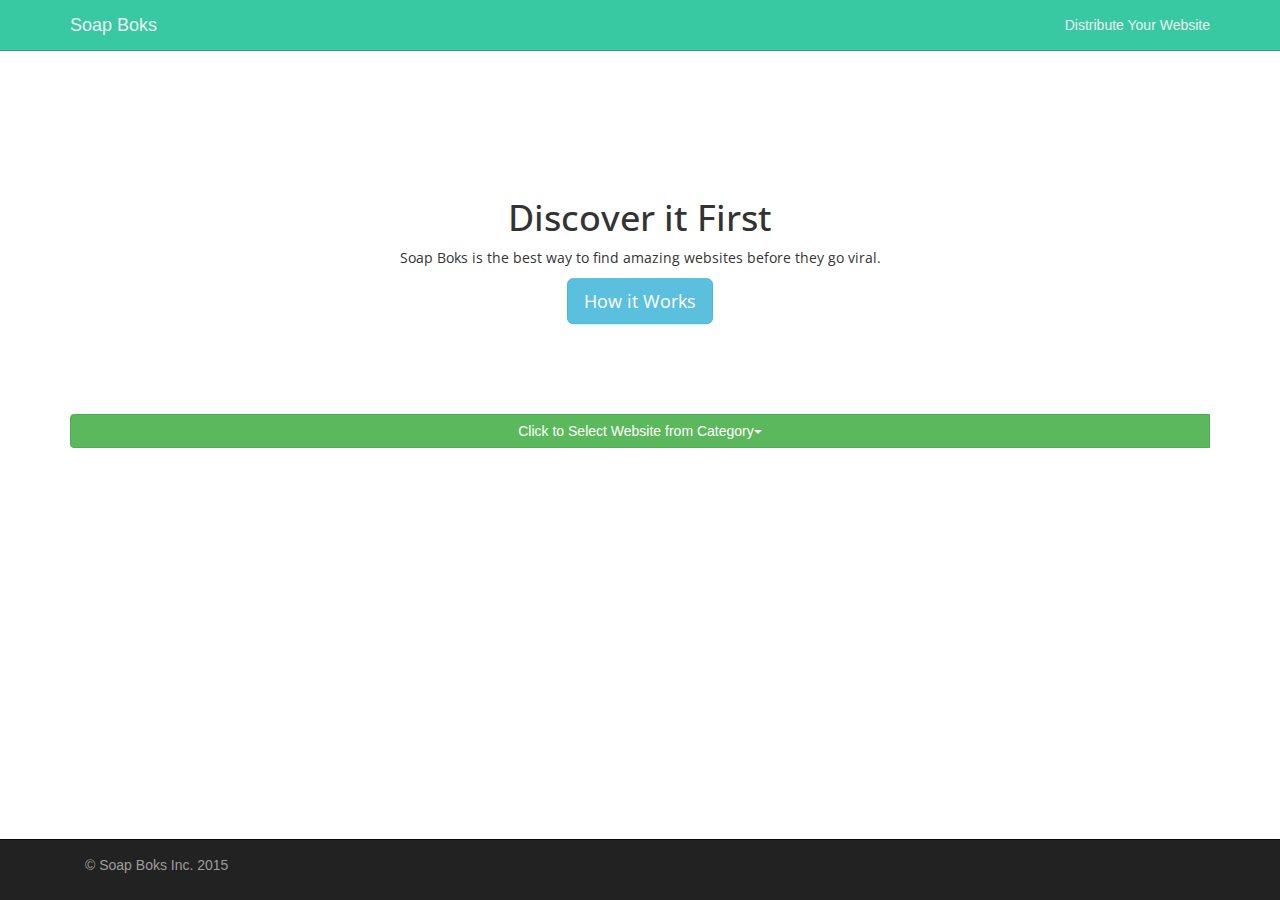
<file: index.html>
<!DOCTYPE html>
<html lang="en">
  <head>
    <meta charset="utf-8">
    <meta http-equiv="X-UA-Compatible" content="IE=edge">
    <meta name="viewport" content="width=device-width, initial-scale=1">
    <!-- The above 3 meta tags *must* come first in the head; any other head content must come *after* these tags -->
    <title>Soap Boks</title>

    <!-- Bootstrap -->
    <link href="css/bootstrap.min.css" rel="stylesheet">
    
    <!-- Fonts -->
	<link rel="stylesheet" href="http://fonts.googleapis.com/css?family=Open+Sans">
	
	<!-- My css -->
	<style>
        .font {
            font-family: 'Open Sans';
        }
		.scrollable-menu {
			height: auto;
			max-height: 400px;
			overflow-x: hidden;
		}
        .navbar{
            margin-bottom: 0px;
        }
        .insideImage {
            position: relative;
            top: 50%;
            transform: translateY(-50%);
        }
        .bottomOfImage {
            position: relative;
            top: 50%;
            transform: translateY(50%);
        }
	</style>
    <link href="css/navbar.css" rel="stylesheet">
    
    <!-- jQuery (necessary for Bootstrap's JavaScript plugins) -->
    <script src="https://ajax.googleapis.com/ajax/libs/jquery/1.11.3/jquery.min.js"></script>
    <!-- Include all compiled plugins (below), or include individual files as needed -->
    <script src="js/bootstrap.min.js"></script>
    
    <!-- Server script -->
	<script src="js/find.js"></script>

    <!-- HTML5 shim and Respond.js for IE8 support of HTML5 elements and media queries -->
    <!-- WARNING: Respond.js doesn't work if you view the page via file:// -->
    <!--[if lt IE 9]>
      <script src="https://oss.maxcdn.com/html5shiv/3.7.2/html5shiv.min.js"></script>
      <script src="https://oss.maxcdn.com/respond/1.4.2/respond.min.js"></script>
    <![endif]-->
  </head>
  <body>
    <div class="navbar navbar-default navbar-static-top" role="navigation" style="color: #33CCCC">
		<div class="container">
			<div class="navbar-header">
				<!-- Mobile button for the navbar-->
				<button type="button" class="navbar-toggle" data-toggle="collapse" data-target=".navbar-collapse">
					<span class="sr-only">Toggle Navigation</span>
					<span class="icon-bar"></span>
					<span class="icon-bar"></span>
					<span class="icon-bar"></span>
				</button>
				
				<!-- Brand Link -->
				<a class="navbar-brand" href="#">Soap Boks</a>
			</div>
			<!-- navbar -->
			<div class="navbar-collapse collapse">
				<ul class="nav navbar-nav navbar-right">
					<li><a href="distribute.html">Distribute Your Website</a></li>
				</ul>
			</div>
		</div>
	</div>
    <div style="background-image: url('http://thewowstyle.com/wp-content/uploads/2015/03/Desktop-Wallpaper-HD2.jpg'); background-position: center; height: 400px;">
        <div class="container insideImage" style="text-align: center;">
            <h1 class="font">Discover it First</h1>
            <p class="font">Soap Boks is the best way to find amazing websites before they go viral.</p>
            <a href="how-it-works.html" class="btn btn-info btn-lg font" role="button">How it Works</a>
        </div>
        <div class="container bottomOfImage">
            <span class="input-group-btn" id="goButton">
                <button class="btn btn-block btn-success" type="button" data-toggle="dropdown">Click to Select Website from Category<span class="caret"></span></button>
                <ul class="dropdown-menu scrollable-menu">
                    <li class="dropdown-header">Web Apps</li>
                    <li><a href="javascript:void(0)" onclick="findApp('Business');">Business</a></li>
                    <li><a href="javascript:void(0)" onclick="findApp('Communication & Social');">Communication & Social</a></li>
                    <li><a href="javascript:void(0)" onclick="findApp('Education');">Education</a></li>
                    <li><a href="javascript:void(0)" onclick="findApp('Finance');">Finance</a></li>
                    <li><a href="javascript:void(0)" onclick="findApp('Health');">Health</a></li>
                    <li><a href="javascript:void(0)" onclick="findApp('Music');">Music & Audio</a></li>
                    <li><a href="javascript:void(0)" onclick="findApp('News');">News</a></li>
                    <li><a href="javascript:void(0)" onclick="findApp('Photography');">Photography</a></li>
                    <li><a href="javascript:void(0)" onclick="findApp('Shopping');">Shopping</a></li>
                    <li><a href="javascript:void(0)" onclick="findApp('Transportation & Travel');">Transportation & Travel</a></li>
                    <li><a href="javascript:void(0)" onclick="findApp('Video');">Video</a></li>
                    <li><a href="javascript:void(0)" onclick="findApp('Weather');">Weather</a></li>
                    <li class="dropdown-header">Games</li>
                    <li><a href="javascript:void(0)" onclick="findApp('Action Adventure');">Action Adventure</a></li>
                    <li><a href="javascript:void(0)" onclick="findApp('Board & Card');">Board & Card</a></li>
                    <li><a href="javascript:void(0)" onclick="findApp('Educational');">Educational</a></li>
                    <li><a href="javascript:void(0)" onclick="findApp('Music');">Music</a></li>
                    <li><a href="javascript:void(0)" onclick="findApp('Puzzle');">Puzzle</a></li>
                    <li><a href="javascript:void(0)" onclick="findApp('Racing');">Racing</a></li>
                    <li><a href="javascript:void(0)" onclick="findApp('Role Playing');">Role Playing</a></li>
                    <li><a href="javascript:void(0)" onclick="findApp('Racing');">Racing</a></li>
                    <li><a href="javascript:void(0)" onclick="findApp('Simulation');">Simulation</a></li>
                    <li><a href="javascript:void(0)" onclick="findApp('Sports');">Sports</a></li>
                    <li><a href="javascript:void(0)" onclick="findApp('Trivia');">Trivia</a></li>
                    <li><a href="javascript:void(0)" onclick="findApp('Word');">Word</a></li>
                </ul>
            </span>
            <div id="errorLoc">
            </div>
        </div>
    </div>
    
	<div class="navbar navbar-inverse navbar-fixed-bottom" role="navigation">
		<div class="container">
			<div class="navbar-text pull-left">
				<p>© Soap Boks Inc. 2015</p>
			</div>
		</div>
	</div>
  </body>
</html>
</file>
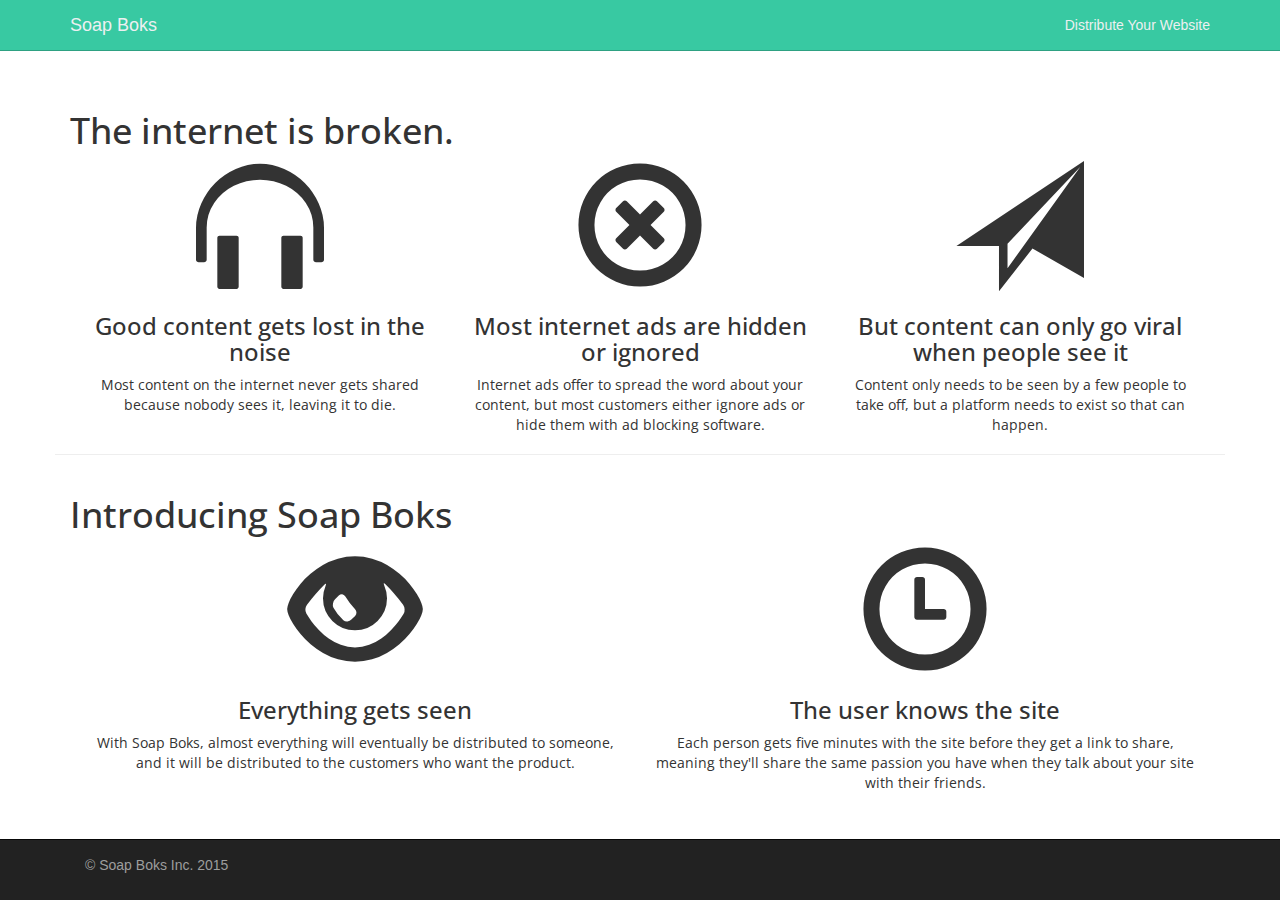
<file: how-it-works.html>
<!DOCTYPE html>
<html lang="en">
  <head>
    <meta charset="utf-8">
    <meta http-equiv="X-UA-Compatible" content="IE=edge">
    <meta name="viewport" content="width=device-width, initial-scale=1">
    <!-- The above 3 meta tags *must* come first in the head; any other head content must come *after* these tags -->
    <title>Distribute Your Website - Soap Boks</title>

    <!-- Bootstrap -->
    <link href="css/bootstrap.min.css" rel="stylesheet">
	
	<!-- Fonts -->
	<link rel="stylesheet" href="http://fonts.googleapis.com/css?family=Open+Sans">
    
    <!-- My css -->
    <style>
        .font {
            font-family: 'Open Sans';
        }
        span.icon {
            font-size: 128px;
        }
        .center {
            text-align: center;
        }
    </style>
    <link href="css/navbar.css" rel="stylesheet">
    
    <!-- jQuery (necessary for Bootstrap's JavaScript plugins) -->
    <script src="https://ajax.googleapis.com/ajax/libs/jquery/1.11.3/jquery.min.js"></script>
    <!-- Include all compiled plugins (below), or include individual files as needed -->
    <script src="js/bootstrap.min.js"></script>
    
    <!-- HTML5 shim and Respond.js for IE8 support of HTML5 elements and media queries -->
    <!-- WARNING: Respond.js doesn't work if you view the page via file:// -->
    <!--[if lt IE 9]>
      <script src="https://oss.maxcdn.com/html5shiv/3.7.2/html5shiv.min.js"></script>
      <script src="https://oss.maxcdn.com/respond/1.4.2/respond.min.js"></script>
    <![endif]-->
  </head>
  <body>
    <div class="navbar navbar-default navbar-static-top" role="navigation">
		<div class="container">
			<div class="navbar-header">
				<!-- Mobile button for the navbar-->
				<button type="button" class="navbar-toggle" data-toggle="collapse" data-target=".navbar-collapse">
					<span class="sr-only">Toggle Navigation</span>
					<span class="icon-bar"></span>
					<span class="icon-bar"></span>
					<span class="icon-bar"></span>
				</button>
				
				<!-- Brand Link -->
				<a class="navbar-brand" href="index.html">Soap Boks</a>
			</div>
			<!-- navbar -->
			<div class="navbar-collapse collapse">
				<ul class="nav navbar-nav navbar-right">
					<li><a href="distribute.html">Distribute Your Website</a></li>
				</ul>
			</div>
		</div>
	</div>
	
	<!-- Site Details-->
	<div class="container page-header">
        <h1 class="font">The internet is broken.</h1>
        <div class="col-sm-4 center" style="text-align: center;">
            <span class="glyphicon glyphicon-headphones icon" aria-hidden="true"></span>
            <h3 class="font">Good content gets lost in the noise</h3>
            <p class="font">Most content on the internet never gets shared because nobody sees it, leaving it to die.</p>
        </div>
        <div class="col-sm-4 center">
            <span class="glyphicon glyphicon-remove-circle icon" aria-hidden="true"></span>
            <h3 class="font">Most internet ads are hidden or ignored</h3>
            <p class="font">Internet ads offer to spread the word about your content, but most customers either ignore ads or hide them with ad blocking software.</p>
        </div>
        <div class="col-sm-4 center">
            <span class="glyphicon glyphicon-send icon" aria-hidden="true"></span>
            <h3 class="font">But content can only go viral when people see it</h3>
            <p class="font">Content only needs to be seen by a few people to take off, but a platform needs to exist so that can happen.</p>
        </div>
    </div>
    <div class="container containerInImage">
        <h1 class="font">Introducing Soap Boks</h1>
        <div class="col-sm-6 center">
            <span class="glyphicon glyphicon-eye-open icon" aria-hidden="true"></span>
            <h3 class="font">Everything gets seen</h3>
            <p class="font">With Soap Boks, almost everything will eventually be distributed to someone, and it will be distributed to the customers who want the product.</p>
        </div>
        <div class="col-sm-6 center">
            <span class="glyphicon glyphicon-time icon" aria-hidden="true"></span>
            <h3 class="font">The user knows the site</h3>
            <p class="font">Each person gets five minutes with the site before they get a link to share, meaning they'll share the same passion you have when they talk about your site with their friends.</p>
        </div>
    </div>
	
	<!--Copyright-->
	<div class="navbar navbar-inverse navbar-fixed-bottom" role="navigation">
		<div class="container">
			<div class="navbar-text pull-left">
				<p>© Soap Boks Inc. 2015</p>
			</div>
		</div>
	</div>
  </body>
</html>
</file>
<file: css/navbar.css>
.navbar-default {
  background-color: #38c9a2;
  border-color: #2ea182;
}
.navbar-default .navbar-brand {
  color: #ecf0f1;
}
.navbar-default .navbar-brand:hover, .navbar-default .navbar-brand:focus {
  color: #51e8ac;
}
.navbar-default .navbar-text {
  color: #ecf0f1;
}
.navbar-default .navbar-nav > li > a {
  color: #ecf0f1;
}
.navbar-default .navbar-nav > li > a:hover, .navbar-default .navbar-nav > li > a:focus {
  color: #51e8ac;
}
.navbar-default .navbar-nav > .active > a, .navbar-default .navbar-nav > .active > a:hover, .navbar-default .navbar-nav > .active > a:focus {
  color: #51e8ac;
  background-color: #2ea182;
}
.navbar-default .navbar-nav > .open > a, .navbar-default .navbar-nav > .open > a:hover, .navbar-default .navbar-nav > .open > a:focus {
  color: #51e8ac;
  background-color: #2ea182;
}
.navbar-default .navbar-toggle {
  border-color: #2ea182;
}
.navbar-default .navbar-toggle:hover, .navbar-default .navbar-toggle:focus {
  background-color: #2ea182;
}
.navbar-default .navbar-toggle .icon-bar {
  background-color: #ecf0f1;
}
.navbar-default .navbar-collapse,
.navbar-default .navbar-form {
  border-color: #ecf0f1;
}
.navbar-default .navbar-link {
  color: #ecf0f1;
}
.navbar-default .navbar-link:hover {
  color: #51e8ac;
}

@media (max-width: 767px) {
  .navbar-default .navbar-nav .open .dropdown-menu > li > a {
    color: #ecf0f1;
  }
  .navbar-default .navbar-nav .open .dropdown-menu > li > a:hover, .navbar-default .navbar-nav .open .dropdown-menu > li > a:focus {
    color: #51e8ac;
  }
  .navbar-default .navbar-nav .open .dropdown-menu > .active > a, .navbar-default .navbar-nav .open .dropdown-menu > .active > a:hover, .navbar-default .navbar-nav .open .dropdown-menu > .active > a:focus {
    color: #51e8ac;
    background-color: #2ea182;
  }
}
</file>
